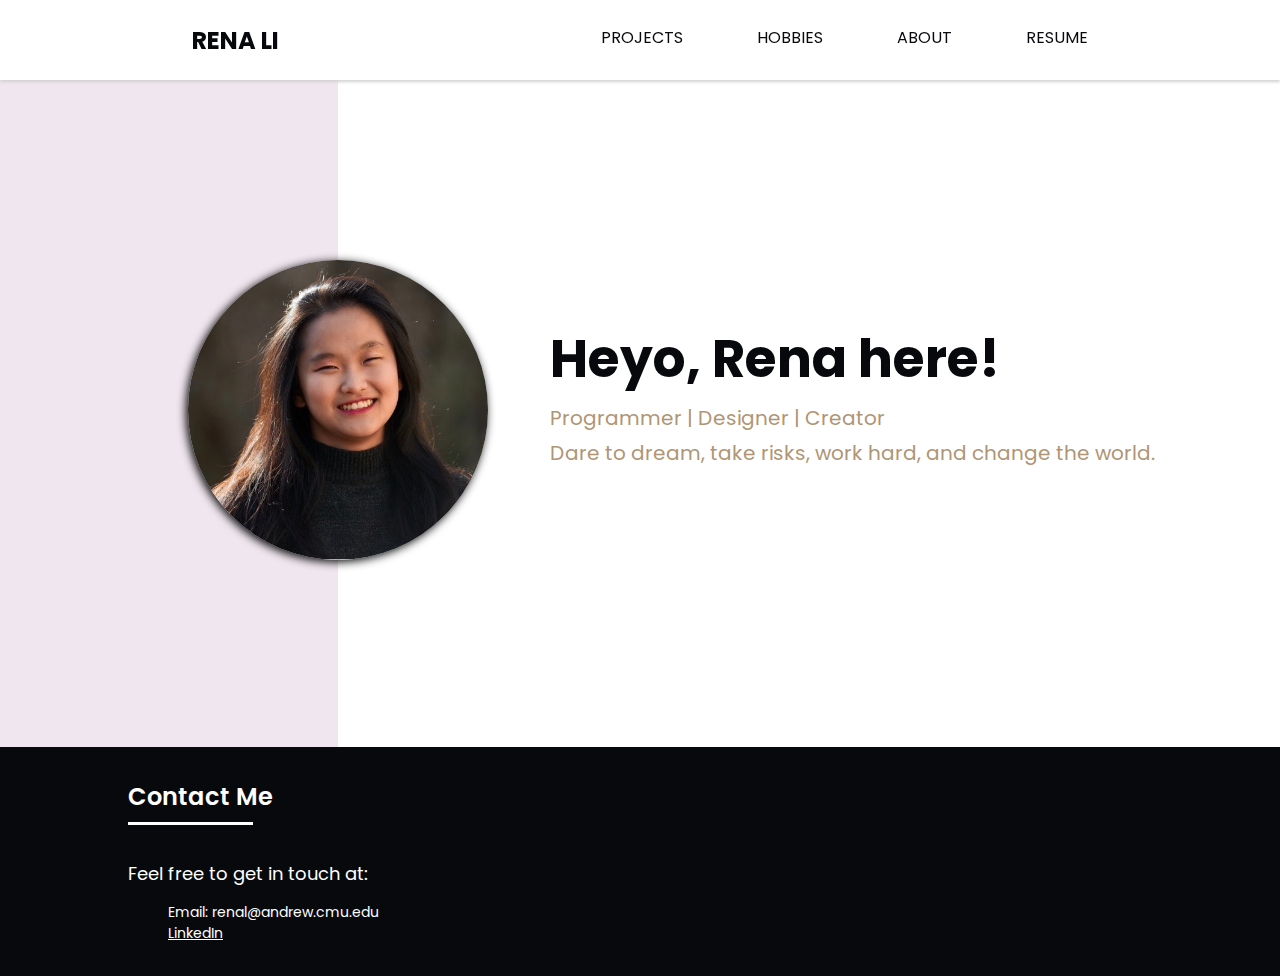
<file: index.html>
<!DOCTYPE html>
<html>
  <head>
    <title>Rena Li's Website</title>
    <link rel="stylesheet" href="css/all.css">
    <link rel="stylesheet" href="css/home.css">

    <link rel="preconnect" href="https://fonts.googleapis.com">
    <link rel="preconnect" href="https://fonts.gstatic.com" crossorigin>
    <link href="https://fonts.googleapis.com/css2?family=Poppins:wght@400;600;700&family=Roboto&display=swap" rel="stylesheet">

    <link rel="icon" type="image/svg" href="images/code-icon.svg">
  </head>

  <body>
    <!-- HEADER / NAV BAR -->
    <header>
      <div class="navbar">
        <a class="logo" href="index.html">Rena Li</a>
  
        <nav>
          <ul>
            <li><a href="html/projects.html">Projects</a></li>
            <li><a href="html/projects.html">Hobbies</a></li>
            <li><a href="html/about.html">About</a></li>
            <li><a href="files/resume.pdf">Resume</a></li>
          </ul>
        </nav>
      </div>
    </header>

    <!-- MAIN -->
    <main>
      <div class="main-container">
        <div class="color-block"></div>
        <div class="img-box">
          <img class="image" src="images/headshot.jpg">
        </div>
        <div class="content">
          <div>
            <p class="intro">Heyo, Rena here!</p>
            <p class="paragraph">Programmer | Designer | Creator</p>
            <p class="paragraph">Dare to dream, take risks, work hard, and change the world.</p>
            <p class="paragraph"></p>
          </div>
        </div>
      </div>
    </main>

    <!-- FOOTER -->
    <footer class="contact-footer">
      <div class="inner">
        <p class="contact-header">Contact Me</p>
        <hr>
        <p class="contact-blurb">Feel free to get in touch at:</p>
        <ul class="contacts">
          <li>Email: renal@andrew.cmu.edu</li>
          <li>
            <a class="link" href="https://www.linkedin.com/in/renali0622/">LinkedIn</a>
          </li>
        </ul>
      </div>
    </footer>
  </body>
</html>
</file>
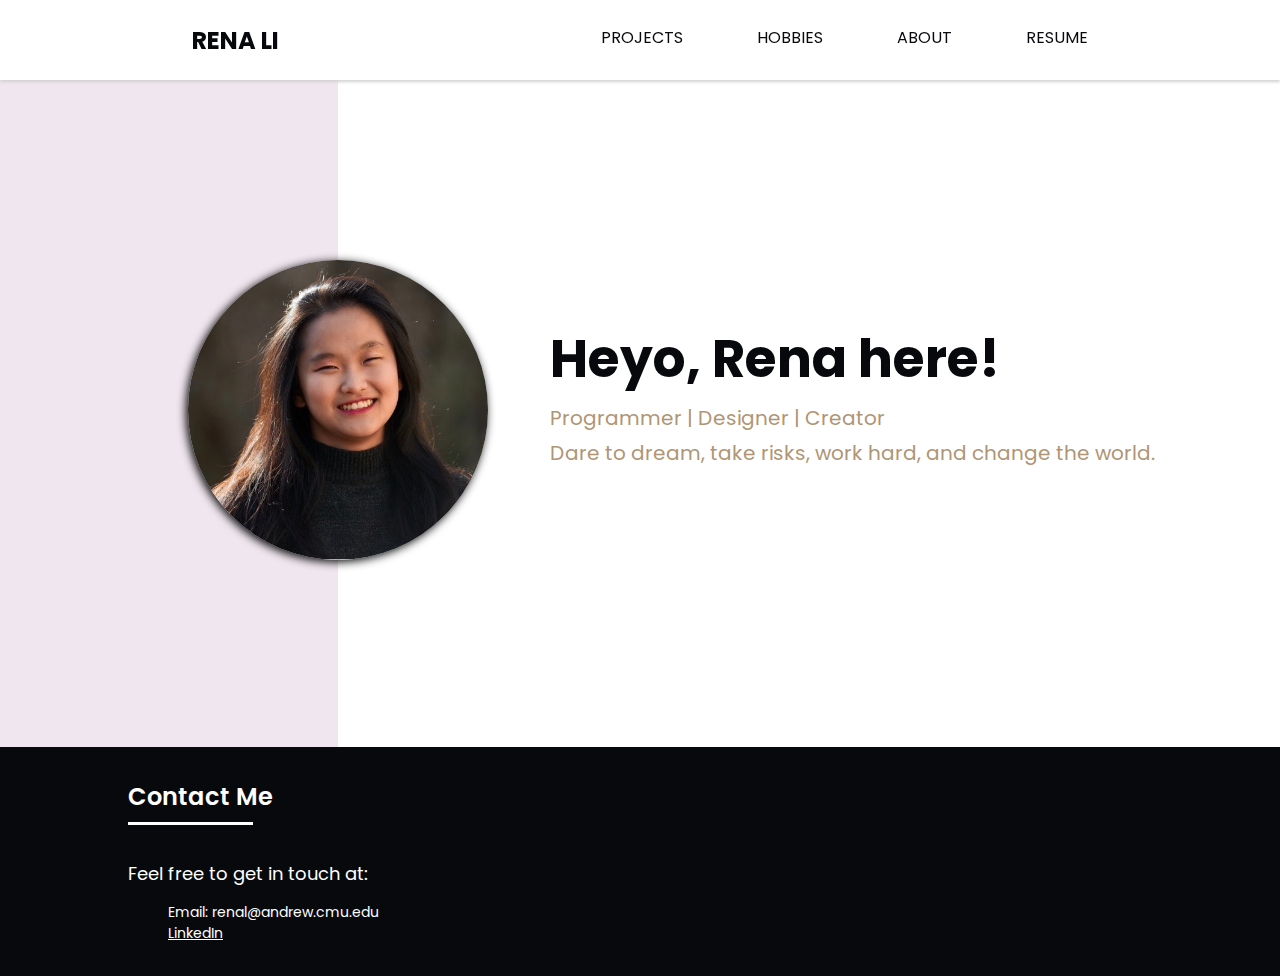
<file: home.html>
<!DOCTYPE html>
<html>
  <head>
    <title>Rena Li's Website</title>
    <link rel="stylesheet" href="css/all.css">
    <link rel="stylesheet" href="css/home.css">

    <link rel="preconnect" href="https://fonts.googleapis.com">
    <link rel="preconnect" href="https://fonts.gstatic.com" crossorigin>
    <link href="https://fonts.googleapis.com/css2?family=Poppins:wght@400;600;700&family=Roboto&display=swap" rel="stylesheet">
  </head>

  <body>
    <!-- HEADER / NAV BAR -->
    <header>
      <div class="navbar">
        <a class="logo" href="home.html">Rena Li</a>
  
        <nav>
          <ul>
            <li><a href="html/projects.html">Projects</a></li>
            <li><a href="html/projects.html">Hobbies</a></li>
            <li><a href="html/about.html">About</a></li>
            <li><a href="files/resume.pdf">Resume</a></li>
          </ul>
        </nav>
      </div>
    </header>

    <!-- MAIN -->
    <main>
      <div class="main-container">
        <div class="color-block"></div>
        <div class="img-box">
          <img class="image" src="images/headshot.jpg">
        </div>
        <div class="content">
          <div>
            <p class="intro">Heyo, Rena here!</p>
            <p class="paragraph">Programmer | Designer | Creator</p>
            <p class="paragraph">Dare to dream, take risks, work hard, and change the world.</p>
            <p class="paragraph"></p>
          </div>
        </div>
      </div>
    </main>

    <!-- FOOTER -->
    <footer class="contact-footer">
      <div class="inner">
        <p class="contact-header">Contact Me</p>
        <hr>
        <p class="contact-blurb">Feel free to get in touch at:</p>
        <ul class="contacts">
          <li>Email: renal@andrew.cmu.edu</li>
          <li>
            <a class="link" href="https://www.linkedin.com/in/renali0622/">LinkedIn</a>
          </li>
        </ul>
      </div>
    </footer>
  </body>
</html>
</file>
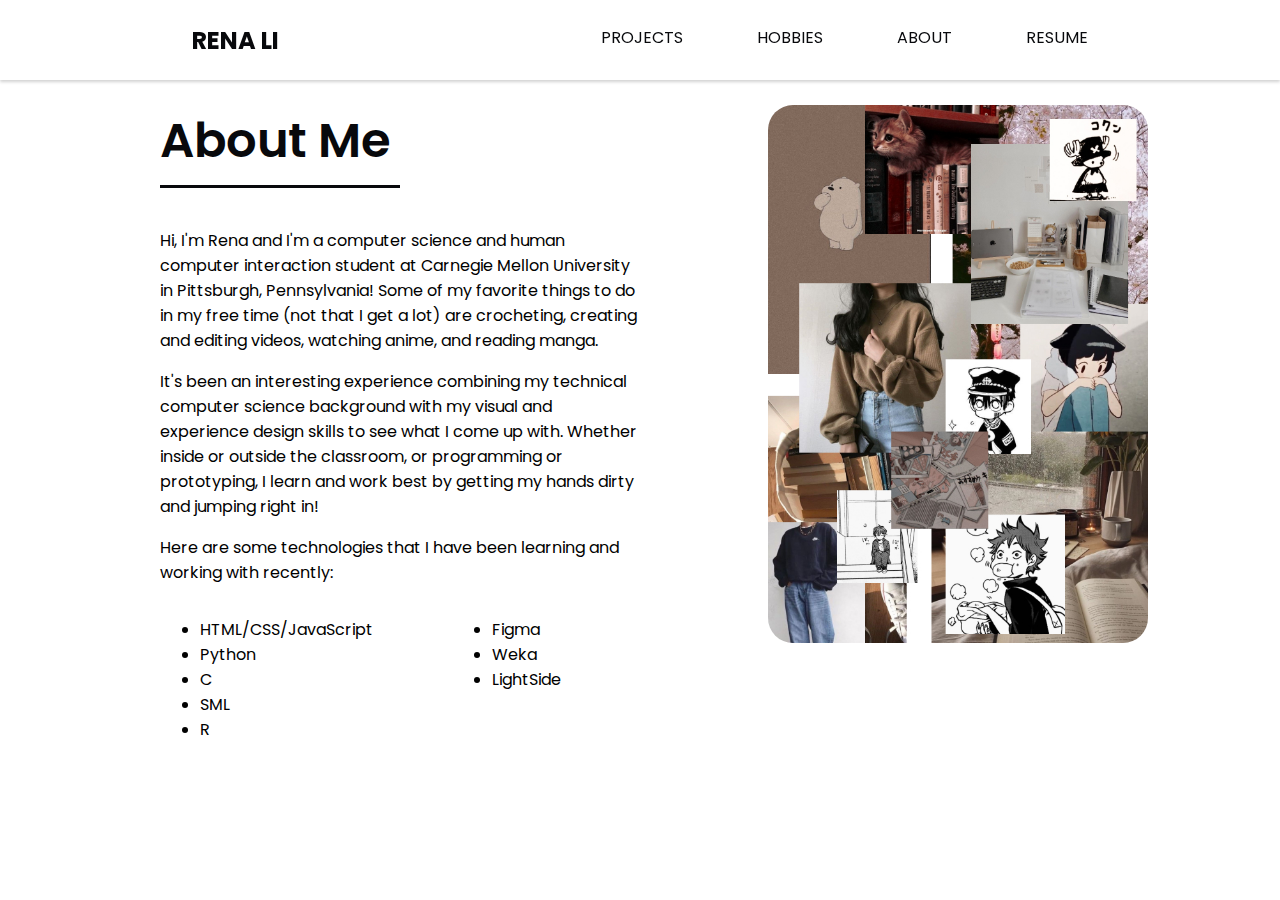
<file: html/about.html>
<!DOCTYPE html>
<html>
  <head>
    <title>About Me</title>
    <link rel="stylesheet" href="../css/all.css">
    <link rel="stylesheet" href="../css/about.css">

    <link rel="preconnect" href="https://fonts.googleapis.com">
    <link rel="preconnect" href="https://fonts.gstatic.com" crossorigin>
    <link href="https://fonts.googleapis.com/css2?family=Poppins:wght@400;600;700&family=Roboto&display=swap" rel="stylesheet">

    <link rel="icon" type="image/svg" href="../images/code-icon.svg">
  </head>

  <body>
    <!-- HEADER -->
    <header>
      <div class="navbar">
        <a class="logo" href="../index.html">Rena Li</a>
  
        <nav>
          <ul>
            <li><a href="projects.html">Projects</a></li>
            <li><a href="hobbies.html">Hobbies</a></li>
            <li><a href="about.html">About</a></li>
            <li><a href="../files/resume.pdf">Resume</a></li>
          </ul>
        </nav>
      </div>
    </header>

    <!-- MAIN -->
    <main>
      <div class="main-container">
        <div class="text">
          <p class="title">About Me</p>
          <hr>
          <p class="blurb">
            Hi, I'm Rena and I'm a computer science and human computer 
            interaction student at Carnegie Mellon University in Pittsburgh, 
            Pennsylvania! Some of my favorite things to do in my free time (not
            that I get a lot) are crocheting, creating and editing videos, 
            watching anime, and reading manga. 
          </p>
          <p class="blurb">
            It's been an interesting experience combining my technical computer
            science background with my visual and experience design skills to 
            see what I come up with. Whether inside or outside the classroom, 
            or programming or prototyping, I learn and work best by getting my 
            hands dirty and jumping right in! 
          </p>
          <p class="blurb">
            Here are some technologies that I have been learning and working
            with recently:
          </p>
          <div class="skill-list">
            <ul>
              <li>HTML/CSS/JavaScript</li>
              <li>Python</li>
              <li>C</li>
              <li>SML</li>
              <li>R</li>
            </ul>
            <ul>
              <li>Figma</li>
              <li>Weka</li>
              <li>LightSide</li>
            </ul>
          </div>
        </div>

        <div class="image-col">
          <div class="image">
            <img class="collage" src="../images/collage.jpg">
          </div>
        </div>
      </div>
    </main>
    
  </body>
</html>
</file>
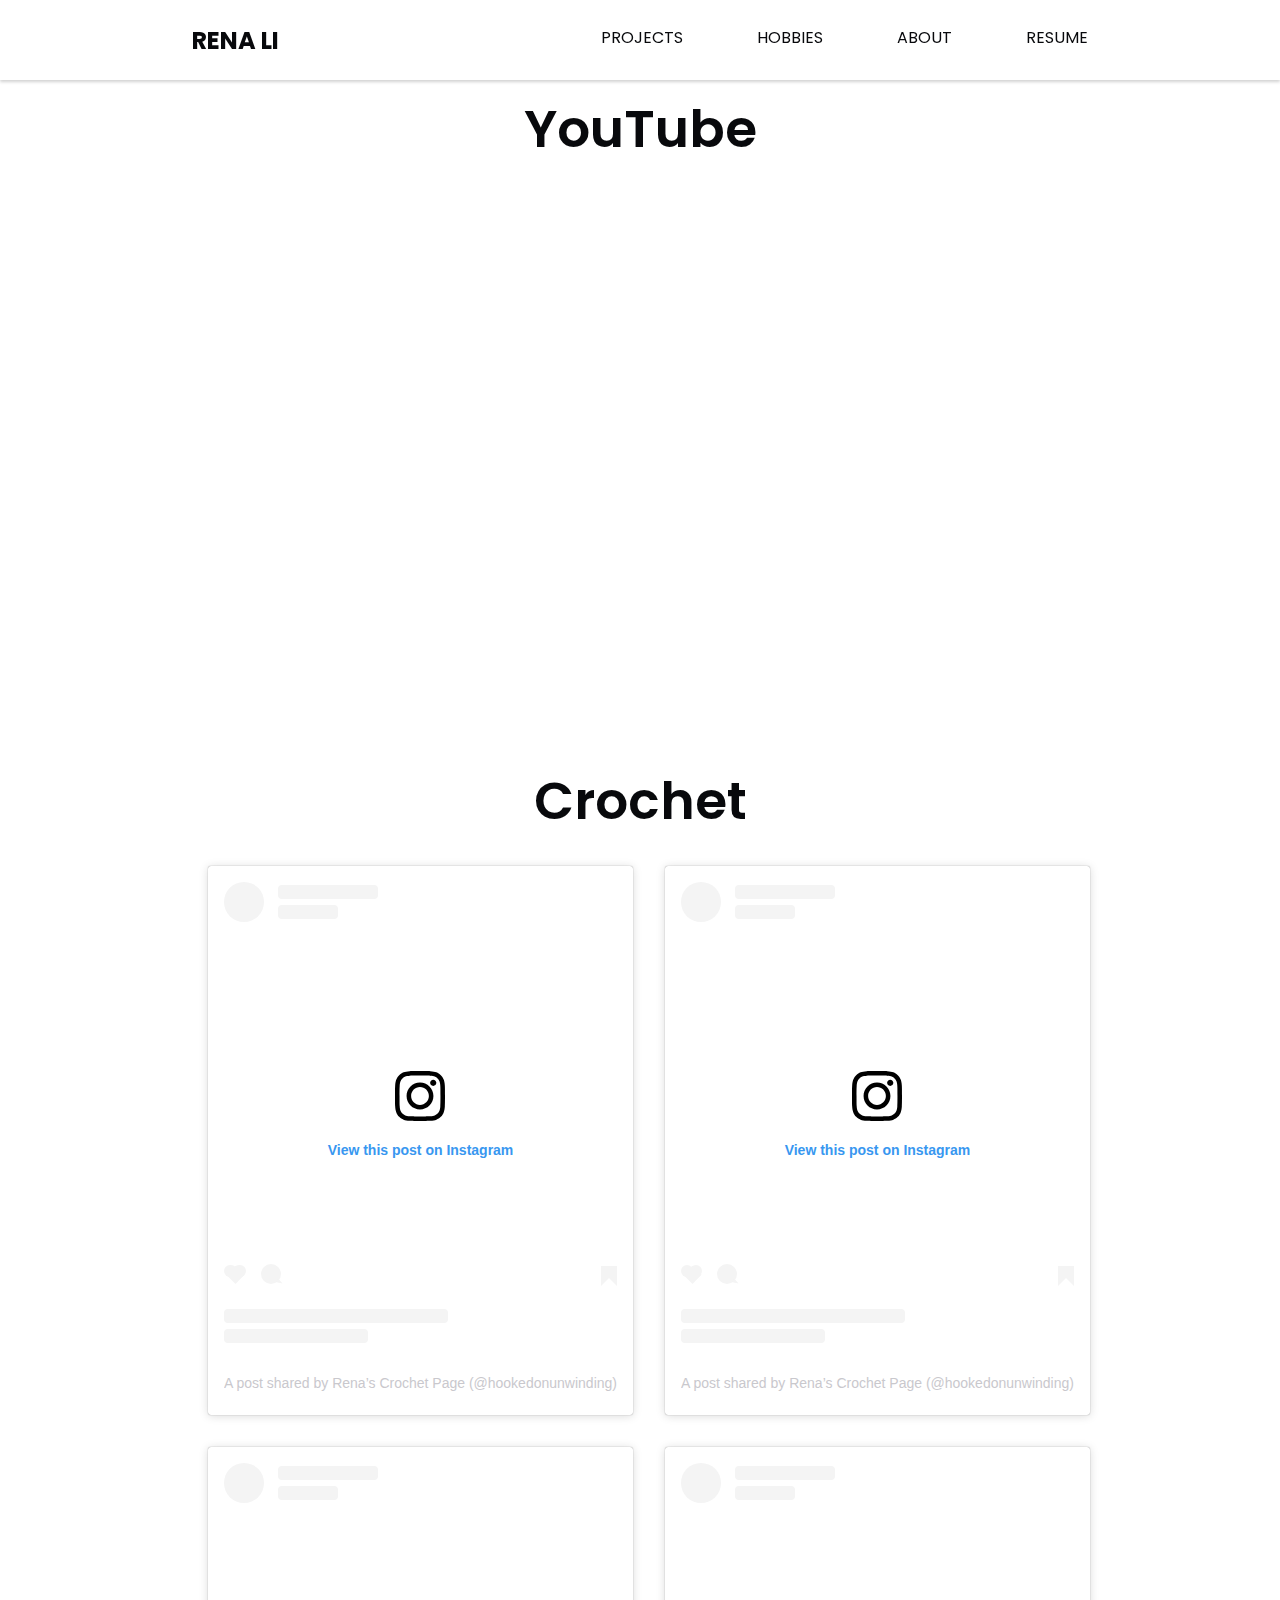
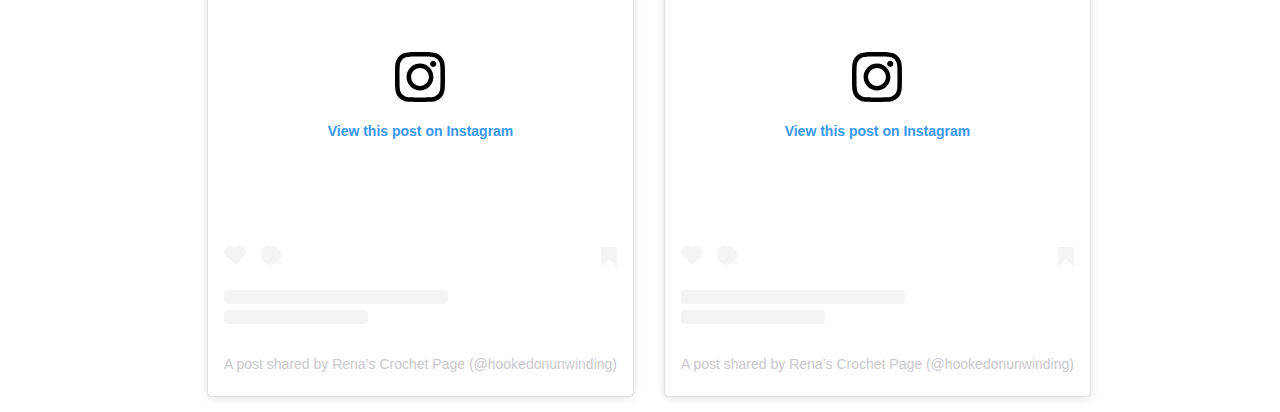
<file: html/hobbies.html>
<!DOCTYPE html>
<html>
  <head>
    <title>My Hobbies</title>
    <link rel="stylesheet" href="../css/all.css">
    <link rel="stylesheet" href="../css/hobbies.css">

    <link rel="preconnect" href="https://fonts.googleapis.com">
    <link rel="preconnect" href="https://fonts.gstatic.com" crossorigin>
    <link href="https://fonts.googleapis.com/css2?family=Poppins:wght@400;600;700&family=Roboto&display=swap" rel="stylesheet">

    <link rel="icon" type="image/svg" href="../images/code-icon.svg">
  </head>

  <body>
    <header>
      <div class="navbar">
        <a class="logo" href="../index.html">Rena Li</a>
  
        <nav>
          <ul>
            <li><a href="projects.html">Projects</a></li>
            <li><a href="hobbies.html">Hobbies</a></li>
            <li><a href="about.html">About</a></li>
            <li><a href="../files/resume.pdf">Resume</a></li>
          </ul>
        </nav>
      </div>
    </header>

    <main>
      <div class="main-container">
        <div>
          <p class="heading">YouTube</p>
        </div>
        <div class="video-container">
          <div class="video">
            <center>
              <iframe width="480" height="270" src="https://www.youtube.com/embed/kBHiLlO1SQQ" title="YouTube video player" frameborder="0" allow="accelerometer; autoplay; clipboard-write; encrypted-media; gyroscope; picture-in-picture" allowfullscreen></iframe>
            </center>
          </div>
          <div class="video">
            <center>
              <iframe width="480" height="270" src="https://www.youtube.com/embed/pmmx6kj_oMc" title="YouTube video player" frameborder="0" allow="accelerometer; autoplay; clipboard-write; encrypted-media; gyroscope; picture-in-picture" allowfullscreen></iframe>
            </center>
          </div>
          <div class="video">
            <center>
              <iframe width="480" height="270" src="https://www.youtube.com/embed/muV1jkxKW88" title="YouTube video player" frameborder="0" allow="accelerometer; autoplay; clipboard-write; encrypted-media; gyroscope; picture-in-picture" allowfullscreen></iframe>
            </center>
          </div>
          <div class="video">
            <center>
              <iframe width="480" height="270" src="https://www.youtube.com/embed/Dz8xxlDaM5c" title="YouTube video player" frameborder="0" allow="accelerometer; autoplay; clipboard-write; encrypted-media; gyroscope; picture-in-picture" allowfullscreen></iframe>
            </center>
          </div>  
        </div>
        
        <div>
          <p class="heading">Crochet</p>
        </div>
        <div class="post-container">
          <div class="post">
            <center>
              <blockquote class="instagram-media" data-instgrm-captioned data-instgrm-permalink="https://www.instagram.com/p/CL0T6KkJisf/?utm_source=ig_embed&amp;utm_campaign=loading" data-instgrm-version="14" style=" background:#FFF; border:0; border-radius:3px; box-shadow:0 0 1px 0 rgba(0,0,0,0.5),0 1px 10px 0 rgba(0,0,0,0.15); margin: 1px; max-width:540px; min-width:326px; padding:0; width:99.375%; width:-webkit-calc(100% - 2px); width:calc(100% - 2px);"><div style="padding:16px;"> <a href="https://www.instagram.com/p/CL0T6KkJisf/?utm_source=ig_embed&amp;utm_campaign=loading" style=" background:#FFFFFF; line-height:0; padding:0 0; text-align:center; text-decoration:none; width:100%;" target="_blank"> <div style=" display: flex; flex-direction: row; align-items: center;"> <div style="background-color: #F4F4F4; border-radius: 50%; flex-grow: 0; height: 40px; margin-right: 14px; width: 40px;"></div> <div style="display: flex; flex-direction: column; flex-grow: 1; justify-content: center;"> <div style=" background-color: #F4F4F4; border-radius: 4px; flex-grow: 0; height: 14px; margin-bottom: 6px; width: 100px;"></div> <div style=" background-color: #F4F4F4; border-radius: 4px; flex-grow: 0; height: 14px; width: 60px;"></div></div></div><div style="padding: 19% 0;"></div> <div style="display:block; height:50px; margin:0 auto 12px; width:50px;"><svg width="50px" height="50px" viewBox="0 0 60 60" version="1.1" xmlns="https://www.w3.org/2000/svg" xmlns:xlink="https://www.w3.org/1999/xlink"><g stroke="none" stroke-width="1" fill="none" fill-rule="evenodd"><g transform="translate(-511.000000, -20.000000)" fill="#000000"><g><path d="M556.869,30.41 C554.814,30.41 553.148,32.076 553.148,34.131 C553.148,36.186 554.814,37.852 556.869,37.852 C558.924,37.852 560.59,36.186 560.59,34.131 C560.59,32.076 558.924,30.41 556.869,30.41 M541,60.657 C535.114,60.657 530.342,55.887 530.342,50 C530.342,44.114 535.114,39.342 541,39.342 C546.887,39.342 551.658,44.114 551.658,50 C551.658,55.887 546.887,60.657 541,60.657 M541,33.886 C532.1,33.886 524.886,41.1 524.886,50 C524.886,58.899 532.1,66.113 541,66.113 C549.9,66.113 557.115,58.899 557.115,50 C557.115,41.1 549.9,33.886 541,33.886 M565.378,62.101 C565.244,65.022 564.756,66.606 564.346,67.663 C563.803,69.06 563.154,70.057 562.106,71.106 C561.058,72.155 560.06,72.803 558.662,73.347 C557.607,73.757 556.021,74.244 553.102,74.378 C549.944,74.521 548.997,74.552 541,74.552 C533.003,74.552 532.056,74.521 528.898,74.378 C525.979,74.244 524.393,73.757 523.338,73.347 C521.94,72.803 520.942,72.155 519.894,71.106 C518.846,70.057 518.197,69.06 517.654,67.663 C517.244,66.606 516.755,65.022 516.623,62.101 C516.479,58.943 516.448,57.996 516.448,50 C516.448,42.003 516.479,41.056 516.623,37.899 C516.755,34.978 517.244,33.391 517.654,32.338 C518.197,30.938 518.846,29.942 519.894,28.894 C520.942,27.846 521.94,27.196 523.338,26.654 C524.393,26.244 525.979,25.756 528.898,25.623 C532.057,25.479 533.004,25.448 541,25.448 C548.997,25.448 549.943,25.479 553.102,25.623 C556.021,25.756 557.607,26.244 558.662,26.654 C560.06,27.196 561.058,27.846 562.106,28.894 C563.154,29.942 563.803,30.938 564.346,32.338 C564.756,33.391 565.244,34.978 565.378,37.899 C565.522,41.056 565.552,42.003 565.552,50 C565.552,57.996 565.522,58.943 565.378,62.101 M570.82,37.631 C570.674,34.438 570.167,32.258 569.425,30.349 C568.659,28.377 567.633,26.702 565.965,25.035 C564.297,23.368 562.623,22.342 560.652,21.575 C558.743,20.834 556.562,20.326 553.369,20.18 C550.169,20.033 549.148,20 541,20 C532.853,20 531.831,20.033 528.631,20.18 C525.438,20.326 523.257,20.834 521.349,21.575 C519.376,22.342 517.703,23.368 516.035,25.035 C514.368,26.702 513.342,28.377 512.574,30.349 C511.834,32.258 511.326,34.438 511.181,37.631 C511.035,40.831 511,41.851 511,50 C511,58.147 511.035,59.17 511.181,62.369 C511.326,65.562 511.834,67.743 512.574,69.651 C513.342,71.625 514.368,73.296 516.035,74.965 C517.703,76.634 519.376,77.658 521.349,78.425 C523.257,79.167 525.438,79.673 528.631,79.82 C531.831,79.965 532.853,80.001 541,80.001 C549.148,80.001 550.169,79.965 553.369,79.82 C556.562,79.673 558.743,79.167 560.652,78.425 C562.623,77.658 564.297,76.634 565.965,74.965 C567.633,73.296 568.659,71.625 569.425,69.651 C570.167,67.743 570.674,65.562 570.82,62.369 C570.966,59.17 571,58.147 571,50 C571,41.851 570.966,40.831 570.82,37.631"></path></g></g></g></svg></div><div style="padding-top: 8px;"> <div style=" color:#3897f0; font-family:Arial,sans-serif; font-size:14px; font-style:normal; font-weight:550; line-height:18px;">View this post on Instagram</div></div><div style="padding: 12.5% 0;"></div> <div style="display: flex; flex-direction: row; margin-bottom: 14px; align-items: center;"><div> <div style="background-color: #F4F4F4; border-radius: 50%; height: 12.5px; width: 12.5px; transform: translateX(0px) translateY(7px);"></div> <div style="background-color: #F4F4F4; height: 12.5px; transform: rotate(-45deg) translateX(3px) translateY(1px); width: 12.5px; flex-grow: 0; margin-right: 14px; margin-left: 2px;"></div> <div style="background-color: #F4F4F4; border-radius: 50%; height: 12.5px; width: 12.5px; transform: translateX(9px) translateY(-18px);"></div></div><div style="margin-left: 8px;"> <div style=" background-color: #F4F4F4; border-radius: 50%; flex-grow: 0; height: 20px; width: 20px;"></div> <div style=" width: 0; height: 0; border-top: 2px solid transparent; border-left: 6px solid #f4f4f4; border-bottom: 2px solid transparent; transform: translateX(16px) translateY(-4px) rotate(30deg)"></div></div><div style="margin-left: auto;"> <div style=" width: 0px; border-top: 8px solid #F4F4F4; border-right: 8px solid transparent; transform: translateY(16px);"></div> <div style=" background-color: #F4F4F4; flex-grow: 0; height: 12px; width: 16px; transform: translateY(-4px);"></div> <div style=" width: 0; height: 0; border-top: 8px solid #F4F4F4; border-left: 8px solid transparent; transform: translateY(-4px) translateX(8px);"></div></div></div> <div style="display: flex; flex-direction: column; flex-grow: 1; justify-content: center; margin-bottom: 24px;"> <div style=" background-color: #F4F4F4; border-radius: 4px; flex-grow: 0; height: 14px; margin-bottom: 6px; width: 224px;"></div> <div style=" background-color: #F4F4F4; border-radius: 4px; flex-grow: 0; height: 14px; width: 144px;"></div></div></a><p style=" color:#c9c8cd; font-family:Arial,sans-serif; font-size:14px; line-height:17px; margin-bottom:0; margin-top:8px; overflow:hidden; padding:8px 0 7px; text-align:center; text-overflow:ellipsis; white-space:nowrap;"><a href="https://www.instagram.com/p/CL0T6KkJisf/?utm_source=ig_embed&amp;utm_campaign=loading" style=" color:#c9c8cd; font-family:Arial,sans-serif; font-size:14px; font-style:normal; font-weight:normal; line-height:17px; text-decoration:none;" target="_blank">A post shared by Rena’s Crochet Page (@hookedonunwinding)</a></p></div></blockquote> <script async src="//www.instagram.com/embed.js"></script>
            </center>
          </div>
          <div class="post">
            <center>
              <blockquote class="instagram-media" data-instgrm-captioned data-instgrm-permalink="https://www.instagram.com/p/CK2oS1RAs2f/?utm_source=ig_embed&amp;utm_campaign=loading" data-instgrm-version="14" style=" background:#FFF; border:0; border-radius:3px; box-shadow:0 0 1px 0 rgba(0,0,0,0.5),0 1px 10px 0 rgba(0,0,0,0.15); margin: 1px; max-width:540px; min-width:326px; padding:0; width:99.375%; width:-webkit-calc(100% - 2px); width:calc(100% - 2px);"><div style="padding:16px;"> <a href="https://www.instagram.com/p/CK2oS1RAs2f/?utm_source=ig_embed&amp;utm_campaign=loading" style=" background:#FFFFFF; line-height:0; padding:0 0; text-align:center; text-decoration:none; width:100%;" target="_blank"> <div style=" display: flex; flex-direction: row; align-items: center;"> <div style="background-color: #F4F4F4; border-radius: 50%; flex-grow: 0; height: 40px; margin-right: 14px; width: 40px;"></div> <div style="display: flex; flex-direction: column; flex-grow: 1; justify-content: center;"> <div style=" background-color: #F4F4F4; border-radius: 4px; flex-grow: 0; height: 14px; margin-bottom: 6px; width: 100px;"></div> <div style=" background-color: #F4F4F4; border-radius: 4px; flex-grow: 0; height: 14px; width: 60px;"></div></div></div><div style="padding: 19% 0;"></div> <div style="display:block; height:50px; margin:0 auto 12px; width:50px;"><svg width="50px" height="50px" viewBox="0 0 60 60" version="1.1" xmlns="https://www.w3.org/2000/svg" xmlns:xlink="https://www.w3.org/1999/xlink"><g stroke="none" stroke-width="1" fill="none" fill-rule="evenodd"><g transform="translate(-511.000000, -20.000000)" fill="#000000"><g><path d="M556.869,30.41 C554.814,30.41 553.148,32.076 553.148,34.131 C553.148,36.186 554.814,37.852 556.869,37.852 C558.924,37.852 560.59,36.186 560.59,34.131 C560.59,32.076 558.924,30.41 556.869,30.41 M541,60.657 C535.114,60.657 530.342,55.887 530.342,50 C530.342,44.114 535.114,39.342 541,39.342 C546.887,39.342 551.658,44.114 551.658,50 C551.658,55.887 546.887,60.657 541,60.657 M541,33.886 C532.1,33.886 524.886,41.1 524.886,50 C524.886,58.899 532.1,66.113 541,66.113 C549.9,66.113 557.115,58.899 557.115,50 C557.115,41.1 549.9,33.886 541,33.886 M565.378,62.101 C565.244,65.022 564.756,66.606 564.346,67.663 C563.803,69.06 563.154,70.057 562.106,71.106 C561.058,72.155 560.06,72.803 558.662,73.347 C557.607,73.757 556.021,74.244 553.102,74.378 C549.944,74.521 548.997,74.552 541,74.552 C533.003,74.552 532.056,74.521 528.898,74.378 C525.979,74.244 524.393,73.757 523.338,73.347 C521.94,72.803 520.942,72.155 519.894,71.106 C518.846,70.057 518.197,69.06 517.654,67.663 C517.244,66.606 516.755,65.022 516.623,62.101 C516.479,58.943 516.448,57.996 516.448,50 C516.448,42.003 516.479,41.056 516.623,37.899 C516.755,34.978 517.244,33.391 517.654,32.338 C518.197,30.938 518.846,29.942 519.894,28.894 C520.942,27.846 521.94,27.196 523.338,26.654 C524.393,26.244 525.979,25.756 528.898,25.623 C532.057,25.479 533.004,25.448 541,25.448 C548.997,25.448 549.943,25.479 553.102,25.623 C556.021,25.756 557.607,26.244 558.662,26.654 C560.06,27.196 561.058,27.846 562.106,28.894 C563.154,29.942 563.803,30.938 564.346,32.338 C564.756,33.391 565.244,34.978 565.378,37.899 C565.522,41.056 565.552,42.003 565.552,50 C565.552,57.996 565.522,58.943 565.378,62.101 M570.82,37.631 C570.674,34.438 570.167,32.258 569.425,30.349 C568.659,28.377 567.633,26.702 565.965,25.035 C564.297,23.368 562.623,22.342 560.652,21.575 C558.743,20.834 556.562,20.326 553.369,20.18 C550.169,20.033 549.148,20 541,20 C532.853,20 531.831,20.033 528.631,20.18 C525.438,20.326 523.257,20.834 521.349,21.575 C519.376,22.342 517.703,23.368 516.035,25.035 C514.368,26.702 513.342,28.377 512.574,30.349 C511.834,32.258 511.326,34.438 511.181,37.631 C511.035,40.831 511,41.851 511,50 C511,58.147 511.035,59.17 511.181,62.369 C511.326,65.562 511.834,67.743 512.574,69.651 C513.342,71.625 514.368,73.296 516.035,74.965 C517.703,76.634 519.376,77.658 521.349,78.425 C523.257,79.167 525.438,79.673 528.631,79.82 C531.831,79.965 532.853,80.001 541,80.001 C549.148,80.001 550.169,79.965 553.369,79.82 C556.562,79.673 558.743,79.167 560.652,78.425 C562.623,77.658 564.297,76.634 565.965,74.965 C567.633,73.296 568.659,71.625 569.425,69.651 C570.167,67.743 570.674,65.562 570.82,62.369 C570.966,59.17 571,58.147 571,50 C571,41.851 570.966,40.831 570.82,37.631"></path></g></g></g></svg></div><div style="padding-top: 8px;"> <div style=" color:#3897f0; font-family:Arial,sans-serif; font-size:14px; font-style:normal; font-weight:550; line-height:18px;">View this post on Instagram</div></div><div style="padding: 12.5% 0;"></div> <div style="display: flex; flex-direction: row; margin-bottom: 14px; align-items: center;"><div> <div style="background-color: #F4F4F4; border-radius: 50%; height: 12.5px; width: 12.5px; transform: translateX(0px) translateY(7px);"></div> <div style="background-color: #F4F4F4; height: 12.5px; transform: rotate(-45deg) translateX(3px) translateY(1px); width: 12.5px; flex-grow: 0; margin-right: 14px; margin-left: 2px;"></div> <div style="background-color: #F4F4F4; border-radius: 50%; height: 12.5px; width: 12.5px; transform: translateX(9px) translateY(-18px);"></div></div><div style="margin-left: 8px;"> <div style=" background-color: #F4F4F4; border-radius: 50%; flex-grow: 0; height: 20px; width: 20px;"></div> <div style=" width: 0; height: 0; border-top: 2px solid transparent; border-left: 6px solid #f4f4f4; border-bottom: 2px solid transparent; transform: translateX(16px) translateY(-4px) rotate(30deg)"></div></div><div style="margin-left: auto;"> <div style=" width: 0px; border-top: 8px solid #F4F4F4; border-right: 8px solid transparent; transform: translateY(16px);"></div> <div style=" background-color: #F4F4F4; flex-grow: 0; height: 12px; width: 16px; transform: translateY(-4px);"></div> <div style=" width: 0; height: 0; border-top: 8px solid #F4F4F4; border-left: 8px solid transparent; transform: translateY(-4px) translateX(8px);"></div></div></div> <div style="display: flex; flex-direction: column; flex-grow: 1; justify-content: center; margin-bottom: 24px;"> <div style=" background-color: #F4F4F4; border-radius: 4px; flex-grow: 0; height: 14px; margin-bottom: 6px; width: 224px;"></div> <div style=" background-color: #F4F4F4; border-radius: 4px; flex-grow: 0; height: 14px; width: 144px;"></div></div></a><p style=" color:#c9c8cd; font-family:Arial,sans-serif; font-size:14px; line-height:17px; margin-bottom:0; margin-top:8px; overflow:hidden; padding:8px 0 7px; text-align:center; text-overflow:ellipsis; white-space:nowrap;"><a href="https://www.instagram.com/p/CK2oS1RAs2f/?utm_source=ig_embed&amp;utm_campaign=loading" style=" color:#c9c8cd; font-family:Arial,sans-serif; font-size:14px; font-style:normal; font-weight:normal; line-height:17px; text-decoration:none;" target="_blank">A post shared by Rena’s Crochet Page (@hookedonunwinding)</a></p></div></blockquote> <script async src="//www.instagram.com/embed.js"></script>
            </center>
          </div>
          <div class="post">
            <center>
              <blockquote class="instagram-media" data-instgrm-captioned data-instgrm-permalink="https://www.instagram.com/p/CNODXExJA4w/?utm_source=ig_embed&amp;utm_campaign=loading" data-instgrm-version="14" style=" background:#FFF; border:0; border-radius:3px; box-shadow:0 0 1px 0 rgba(0,0,0,0.5),0 1px 10px 0 rgba(0,0,0,0.15); margin: 1px; max-width:540px; min-width:326px; padding:0; width:99.375%; width:-webkit-calc(100% - 2px); width:calc(100% - 2px);"><div style="padding:16px;"> <a href="https://www.instagram.com/p/CNODXExJA4w/?utm_source=ig_embed&amp;utm_campaign=loading" style=" background:#FFFFFF; line-height:0; padding:0 0; text-align:center; text-decoration:none; width:100%;" target="_blank"> <div style=" display: flex; flex-direction: row; align-items: center;"> <div style="background-color: #F4F4F4; border-radius: 50%; flex-grow: 0; height: 40px; margin-right: 14px; width: 40px;"></div> <div style="display: flex; flex-direction: column; flex-grow: 1; justify-content: center;"> <div style=" background-color: #F4F4F4; border-radius: 4px; flex-grow: 0; height: 14px; margin-bottom: 6px; width: 100px;"></div> <div style=" background-color: #F4F4F4; border-radius: 4px; flex-grow: 0; height: 14px; width: 60px;"></div></div></div><div style="padding: 19% 0;"></div> <div style="display:block; height:50px; margin:0 auto 12px; width:50px;"><svg width="50px" height="50px" viewBox="0 0 60 60" version="1.1" xmlns="https://www.w3.org/2000/svg" xmlns:xlink="https://www.w3.org/1999/xlink"><g stroke="none" stroke-width="1" fill="none" fill-rule="evenodd"><g transform="translate(-511.000000, -20.000000)" fill="#000000"><g><path d="M556.869,30.41 C554.814,30.41 553.148,32.076 553.148,34.131 C553.148,36.186 554.814,37.852 556.869,37.852 C558.924,37.852 560.59,36.186 560.59,34.131 C560.59,32.076 558.924,30.41 556.869,30.41 M541,60.657 C535.114,60.657 530.342,55.887 530.342,50 C530.342,44.114 535.114,39.342 541,39.342 C546.887,39.342 551.658,44.114 551.658,50 C551.658,55.887 546.887,60.657 541,60.657 M541,33.886 C532.1,33.886 524.886,41.1 524.886,50 C524.886,58.899 532.1,66.113 541,66.113 C549.9,66.113 557.115,58.899 557.115,50 C557.115,41.1 549.9,33.886 541,33.886 M565.378,62.101 C565.244,65.022 564.756,66.606 564.346,67.663 C563.803,69.06 563.154,70.057 562.106,71.106 C561.058,72.155 560.06,72.803 558.662,73.347 C557.607,73.757 556.021,74.244 553.102,74.378 C549.944,74.521 548.997,74.552 541,74.552 C533.003,74.552 532.056,74.521 528.898,74.378 C525.979,74.244 524.393,73.757 523.338,73.347 C521.94,72.803 520.942,72.155 519.894,71.106 C518.846,70.057 518.197,69.06 517.654,67.663 C517.244,66.606 516.755,65.022 516.623,62.101 C516.479,58.943 516.448,57.996 516.448,50 C516.448,42.003 516.479,41.056 516.623,37.899 C516.755,34.978 517.244,33.391 517.654,32.338 C518.197,30.938 518.846,29.942 519.894,28.894 C520.942,27.846 521.94,27.196 523.338,26.654 C524.393,26.244 525.979,25.756 528.898,25.623 C532.057,25.479 533.004,25.448 541,25.448 C548.997,25.448 549.943,25.479 553.102,25.623 C556.021,25.756 557.607,26.244 558.662,26.654 C560.06,27.196 561.058,27.846 562.106,28.894 C563.154,29.942 563.803,30.938 564.346,32.338 C564.756,33.391 565.244,34.978 565.378,37.899 C565.522,41.056 565.552,42.003 565.552,50 C565.552,57.996 565.522,58.943 565.378,62.101 M570.82,37.631 C570.674,34.438 570.167,32.258 569.425,30.349 C568.659,28.377 567.633,26.702 565.965,25.035 C564.297,23.368 562.623,22.342 560.652,21.575 C558.743,20.834 556.562,20.326 553.369,20.18 C550.169,20.033 549.148,20 541,20 C532.853,20 531.831,20.033 528.631,20.18 C525.438,20.326 523.257,20.834 521.349,21.575 C519.376,22.342 517.703,23.368 516.035,25.035 C514.368,26.702 513.342,28.377 512.574,30.349 C511.834,32.258 511.326,34.438 511.181,37.631 C511.035,40.831 511,41.851 511,50 C511,58.147 511.035,59.17 511.181,62.369 C511.326,65.562 511.834,67.743 512.574,69.651 C513.342,71.625 514.368,73.296 516.035,74.965 C517.703,76.634 519.376,77.658 521.349,78.425 C523.257,79.167 525.438,79.673 528.631,79.82 C531.831,79.965 532.853,80.001 541,80.001 C549.148,80.001 550.169,79.965 553.369,79.82 C556.562,79.673 558.743,79.167 560.652,78.425 C562.623,77.658 564.297,76.634 565.965,74.965 C567.633,73.296 568.659,71.625 569.425,69.651 C570.167,67.743 570.674,65.562 570.82,62.369 C570.966,59.17 571,58.147 571,50 C571,41.851 570.966,40.831 570.82,37.631"></path></g></g></g></svg></div><div style="padding-top: 8px;"> <div style=" color:#3897f0; font-family:Arial,sans-serif; font-size:14px; font-style:normal; font-weight:550; line-height:18px;">View this post on Instagram</div></div><div style="padding: 12.5% 0;"></div> <div style="display: flex; flex-direction: row; margin-bottom: 14px; align-items: center;"><div> <div style="background-color: #F4F4F4; border-radius: 50%; height: 12.5px; width: 12.5px; transform: translateX(0px) translateY(7px);"></div> <div style="background-color: #F4F4F4; height: 12.5px; transform: rotate(-45deg) translateX(3px) translateY(1px); width: 12.5px; flex-grow: 0; margin-right: 14px; margin-left: 2px;"></div> <div style="background-color: #F4F4F4; border-radius: 50%; height: 12.5px; width: 12.5px; transform: translateX(9px) translateY(-18px);"></div></div><div style="margin-left: 8px;"> <div style=" background-color: #F4F4F4; border-radius: 50%; flex-grow: 0; height: 20px; width: 20px;"></div> <div style=" width: 0; height: 0; border-top: 2px solid transparent; border-left: 6px solid #f4f4f4; border-bottom: 2px solid transparent; transform: translateX(16px) translateY(-4px) rotate(30deg)"></div></div><div style="margin-left: auto;"> <div style=" width: 0px; border-top: 8px solid #F4F4F4; border-right: 8px solid transparent; transform: translateY(16px);"></div> <div style=" background-color: #F4F4F4; flex-grow: 0; height: 12px; width: 16px; transform: translateY(-4px);"></div> <div style=" width: 0; height: 0; border-top: 8px solid #F4F4F4; border-left: 8px solid transparent; transform: translateY(-4px) translateX(8px);"></div></div></div> <div style="display: flex; flex-direction: column; flex-grow: 1; justify-content: center; margin-bottom: 24px;"> <div style=" background-color: #F4F4F4; border-radius: 4px; flex-grow: 0; height: 14px; margin-bottom: 6px; width: 224px;"></div> <div style=" background-color: #F4F4F4; border-radius: 4px; flex-grow: 0; height: 14px; width: 144px;"></div></div></a><p style=" color:#c9c8cd; font-family:Arial,sans-serif; font-size:14px; line-height:17px; margin-bottom:0; margin-top:8px; overflow:hidden; padding:8px 0 7px; text-align:center; text-overflow:ellipsis; white-space:nowrap;"><a href="https://www.instagram.com/p/CNODXExJA4w/?utm_source=ig_embed&amp;utm_campaign=loading" style=" color:#c9c8cd; font-family:Arial,sans-serif; font-size:14px; font-style:normal; font-weight:normal; line-height:17px; text-decoration:none;" target="_blank">A post shared by Rena’s Crochet Page (@hookedonunwinding)</a></p></div></blockquote> <script async src="//www.instagram.com/embed.js"></script>
            </center>
          </div>
          <div class="post">
            <center>
              <blockquote class="instagram-media" data-instgrm-captioned data-instgrm-permalink="https://www.instagram.com/p/CK7x5qkAI4p/?utm_source=ig_embed&amp;utm_campaign=loading" data-instgrm-version="14" style=" background:#FFF; border:0; border-radius:3px; box-shadow:0 0 1px 0 rgba(0,0,0,0.5),0 1px 10px 0 rgba(0,0,0,0.15); margin: 1px; max-width:540px; min-width:326px; padding:0; width:99.375%; width:-webkit-calc(100% - 2px); width:calc(100% - 2px);"><div style="padding:16px;"> <a href="https://www.instagram.com/p/CK7x5qkAI4p/?utm_source=ig_embed&amp;utm_campaign=loading" style=" background:#FFFFFF; line-height:0; padding:0 0; text-align:center; text-decoration:none; width:100%;" target="_blank"> <div style=" display: flex; flex-direction: row; align-items: center;"> <div style="background-color: #F4F4F4; border-radius: 50%; flex-grow: 0; height: 40px; margin-right: 14px; width: 40px;"></div> <div style="display: flex; flex-direction: column; flex-grow: 1; justify-content: center;"> <div style=" background-color: #F4F4F4; border-radius: 4px; flex-grow: 0; height: 14px; margin-bottom: 6px; width: 100px;"></div> <div style=" background-color: #F4F4F4; border-radius: 4px; flex-grow: 0; height: 14px; width: 60px;"></div></div></div><div style="padding: 19% 0;"></div> <div style="display:block; height:50px; margin:0 auto 12px; width:50px;"><svg width="50px" height="50px" viewBox="0 0 60 60" version="1.1" xmlns="https://www.w3.org/2000/svg" xmlns:xlink="https://www.w3.org/1999/xlink"><g stroke="none" stroke-width="1" fill="none" fill-rule="evenodd"><g transform="translate(-511.000000, -20.000000)" fill="#000000"><g><path d="M556.869,30.41 C554.814,30.41 553.148,32.076 553.148,34.131 C553.148,36.186 554.814,37.852 556.869,37.852 C558.924,37.852 560.59,36.186 560.59,34.131 C560.59,32.076 558.924,30.41 556.869,30.41 M541,60.657 C535.114,60.657 530.342,55.887 530.342,50 C530.342,44.114 535.114,39.342 541,39.342 C546.887,39.342 551.658,44.114 551.658,50 C551.658,55.887 546.887,60.657 541,60.657 M541,33.886 C532.1,33.886 524.886,41.1 524.886,50 C524.886,58.899 532.1,66.113 541,66.113 C549.9,66.113 557.115,58.899 557.115,50 C557.115,41.1 549.9,33.886 541,33.886 M565.378,62.101 C565.244,65.022 564.756,66.606 564.346,67.663 C563.803,69.06 563.154,70.057 562.106,71.106 C561.058,72.155 560.06,72.803 558.662,73.347 C557.607,73.757 556.021,74.244 553.102,74.378 C549.944,74.521 548.997,74.552 541,74.552 C533.003,74.552 532.056,74.521 528.898,74.378 C525.979,74.244 524.393,73.757 523.338,73.347 C521.94,72.803 520.942,72.155 519.894,71.106 C518.846,70.057 518.197,69.06 517.654,67.663 C517.244,66.606 516.755,65.022 516.623,62.101 C516.479,58.943 516.448,57.996 516.448,50 C516.448,42.003 516.479,41.056 516.623,37.899 C516.755,34.978 517.244,33.391 517.654,32.338 C518.197,30.938 518.846,29.942 519.894,28.894 C520.942,27.846 521.94,27.196 523.338,26.654 C524.393,26.244 525.979,25.756 528.898,25.623 C532.057,25.479 533.004,25.448 541,25.448 C548.997,25.448 549.943,25.479 553.102,25.623 C556.021,25.756 557.607,26.244 558.662,26.654 C560.06,27.196 561.058,27.846 562.106,28.894 C563.154,29.942 563.803,30.938 564.346,32.338 C564.756,33.391 565.244,34.978 565.378,37.899 C565.522,41.056 565.552,42.003 565.552,50 C565.552,57.996 565.522,58.943 565.378,62.101 M570.82,37.631 C570.674,34.438 570.167,32.258 569.425,30.349 C568.659,28.377 567.633,26.702 565.965,25.035 C564.297,23.368 562.623,22.342 560.652,21.575 C558.743,20.834 556.562,20.326 553.369,20.18 C550.169,20.033 549.148,20 541,20 C532.853,20 531.831,20.033 528.631,20.18 C525.438,20.326 523.257,20.834 521.349,21.575 C519.376,22.342 517.703,23.368 516.035,25.035 C514.368,26.702 513.342,28.377 512.574,30.349 C511.834,32.258 511.326,34.438 511.181,37.631 C511.035,40.831 511,41.851 511,50 C511,58.147 511.035,59.17 511.181,62.369 C511.326,65.562 511.834,67.743 512.574,69.651 C513.342,71.625 514.368,73.296 516.035,74.965 C517.703,76.634 519.376,77.658 521.349,78.425 C523.257,79.167 525.438,79.673 528.631,79.82 C531.831,79.965 532.853,80.001 541,80.001 C549.148,80.001 550.169,79.965 553.369,79.82 C556.562,79.673 558.743,79.167 560.652,78.425 C562.623,77.658 564.297,76.634 565.965,74.965 C567.633,73.296 568.659,71.625 569.425,69.651 C570.167,67.743 570.674,65.562 570.82,62.369 C570.966,59.17 571,58.147 571,50 C571,41.851 570.966,40.831 570.82,37.631"></path></g></g></g></svg></div><div style="padding-top: 8px;"> <div style=" color:#3897f0; font-family:Arial,sans-serif; font-size:14px; font-style:normal; font-weight:550; line-height:18px;">View this post on Instagram</div></div><div style="padding: 12.5% 0;"></div> <div style="display: flex; flex-direction: row; margin-bottom: 14px; align-items: center;"><div> <div style="background-color: #F4F4F4; border-radius: 50%; height: 12.5px; width: 12.5px; transform: translateX(0px) translateY(7px);"></div> <div style="background-color: #F4F4F4; height: 12.5px; transform: rotate(-45deg) translateX(3px) translateY(1px); width: 12.5px; flex-grow: 0; margin-right: 14px; margin-left: 2px;"></div> <div style="background-color: #F4F4F4; border-radius: 50%; height: 12.5px; width: 12.5px; transform: translateX(9px) translateY(-18px);"></div></div><div style="margin-left: 8px;"> <div style=" background-color: #F4F4F4; border-radius: 50%; flex-grow: 0; height: 20px; width: 20px;"></div> <div style=" width: 0; height: 0; border-top: 2px solid transparent; border-left: 6px solid #f4f4f4; border-bottom: 2px solid transparent; transform: translateX(16px) translateY(-4px) rotate(30deg)"></div></div><div style="margin-left: auto;"> <div style=" width: 0px; border-top: 8px solid #F4F4F4; border-right: 8px solid transparent; transform: translateY(16px);"></div> <div style=" background-color: #F4F4F4; flex-grow: 0; height: 12px; width: 16px; transform: translateY(-4px);"></div> <div style=" width: 0; height: 0; border-top: 8px solid #F4F4F4; border-left: 8px solid transparent; transform: translateY(-4px) translateX(8px);"></div></div></div> <div style="display: flex; flex-direction: column; flex-grow: 1; justify-content: center; margin-bottom: 24px;"> <div style=" background-color: #F4F4F4; border-radius: 4px; flex-grow: 0; height: 14px; margin-bottom: 6px; width: 224px;"></div> <div style=" background-color: #F4F4F4; border-radius: 4px; flex-grow: 0; height: 14px; width: 144px;"></div></div></a><p style=" color:#c9c8cd; font-family:Arial,sans-serif; font-size:14px; line-height:17px; margin-bottom:0; margin-top:8px; overflow:hidden; padding:8px 0 7px; text-align:center; text-overflow:ellipsis; white-space:nowrap;"><a href="https://www.instagram.com/p/CK7x5qkAI4p/?utm_source=ig_embed&amp;utm_campaign=loading" style=" color:#c9c8cd; font-family:Arial,sans-serif; font-size:14px; font-style:normal; font-weight:normal; line-height:17px; text-decoration:none;" target="_blank">A post shared by Rena’s Crochet Page (@hookedonunwinding)</a></p></div></blockquote> <script async src="//www.instagram.com/embed.js"></script>
            </center>
          </div>
        </div>
      </div>
    </main>

  </body>
</html>
</file>
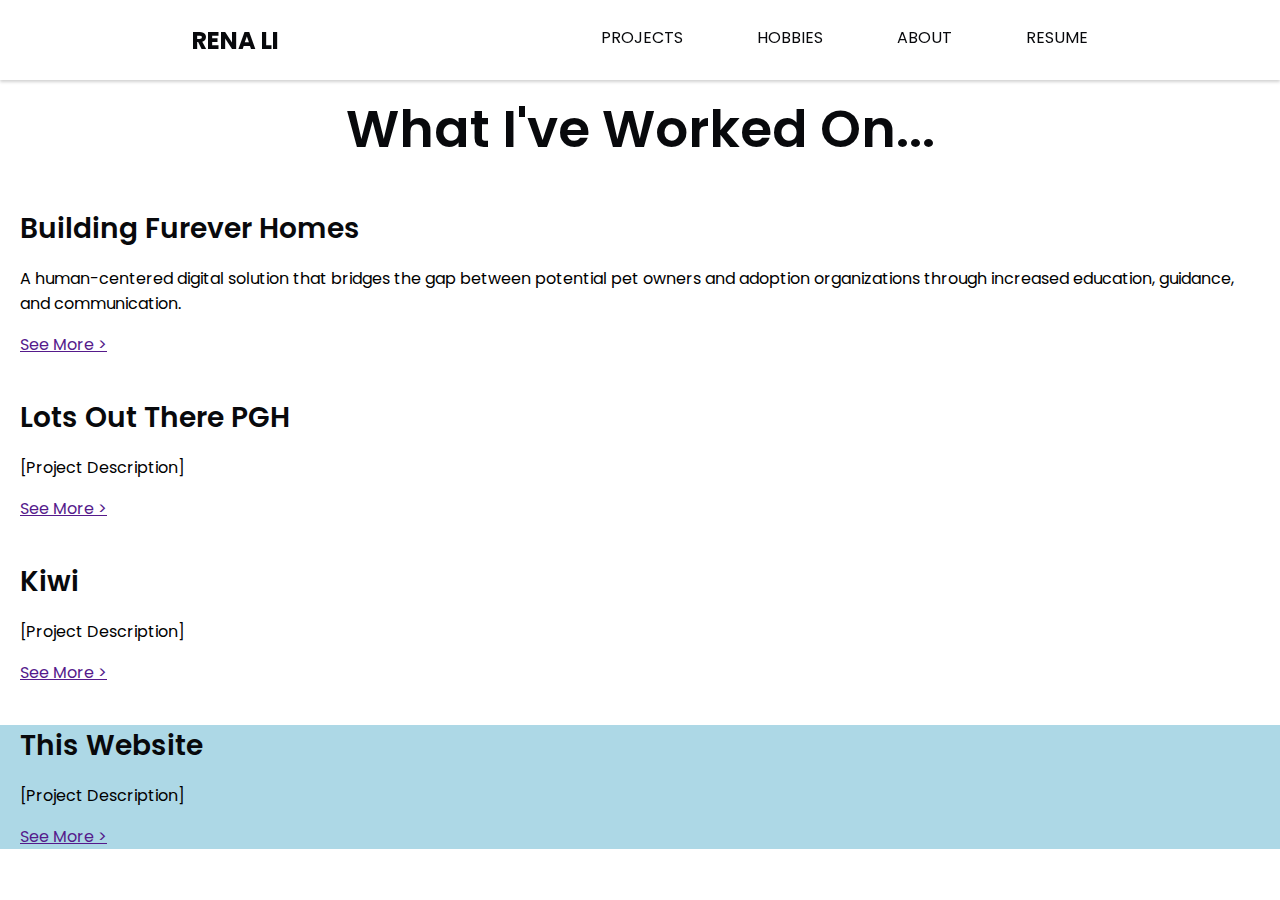
<file: html/old_projects.html>
<!DOCTYPE html>
<html>
  <head>
    <title>My Projects</title>
    <link rel="stylesheet" href="../css/all.css">
    <link rel="stylesheet" href="../css/projects.css">

    <link rel="preconnect" href="https://fonts.googleapis.com">
    <link rel="preconnect" href="https://fonts.gstatic.com" crossorigin>
    <link href="https://fonts.googleapis.com/css2?family=Poppins:wght@400;600;700&family=Roboto&display=swap" rel="stylesheet">
  </head>

  <body>
    <!-- HEADER / NAV BAR -->
    <header>
      <div class="navbar">
        <a class="logo" href="../home.html">Rena Li</a>
  
        <nav>
          <ul>
            <li><a href="projects.html">Projects</a></li>
            <li><a href="hobbies.html">Hobbies</a></li>
            <li><a href="about.html">About</a></li>
            <li><a href="../files/resume.pdf">Resume</a></li>
          </ul>
        </nav>
      </div>
    </header>

    <!-- MAIN -->
    <main>
      <div class="main-container">
        <div>
          <p class="title">What I've Worked On...</p>
        </div>
        <div class="projects">
          <div class="project">
            <div class="proj-info1">
              <p class="proj-title">Building Furever Homes</p>
              <p class="proj-desc">
                A human-centered digital solution that bridges the gap between 
                potential pet owners and adoption organizations through 
                increased education, guidance, and communication.
              </p>
              <a class="proj-link" href="">See More ></a>
            </div>
          </div>
          <div class="project">
            <div class="proj-info2">
              <p class="proj-title">Lots Out There PGH</p>
              <p class="proj-desc">[Project Description]</p>
              <a class="proj-link" href="">See More ></a>
            </div>
          </div>
          <div class="project">
            <div class="proj-info3">
              <p class="proj-title">Kiwi</p>
              <p class="proj-desc">[Project Description]</p>
              <a class="proj-link" href="">See More ></a>
            </div>
          </div>
          <div class="project" style="background-color: lightblue;">
            <div class="proj-info4">
              <p class="proj-title">This Website</p>
              <p class="proj-desc">[Project Description]</p>
              <a class="proj-link" href="">See More ></a>
            </div>
          </div>
        </div>
      </div>
    </main>
    
  </body>
</html>
</file>
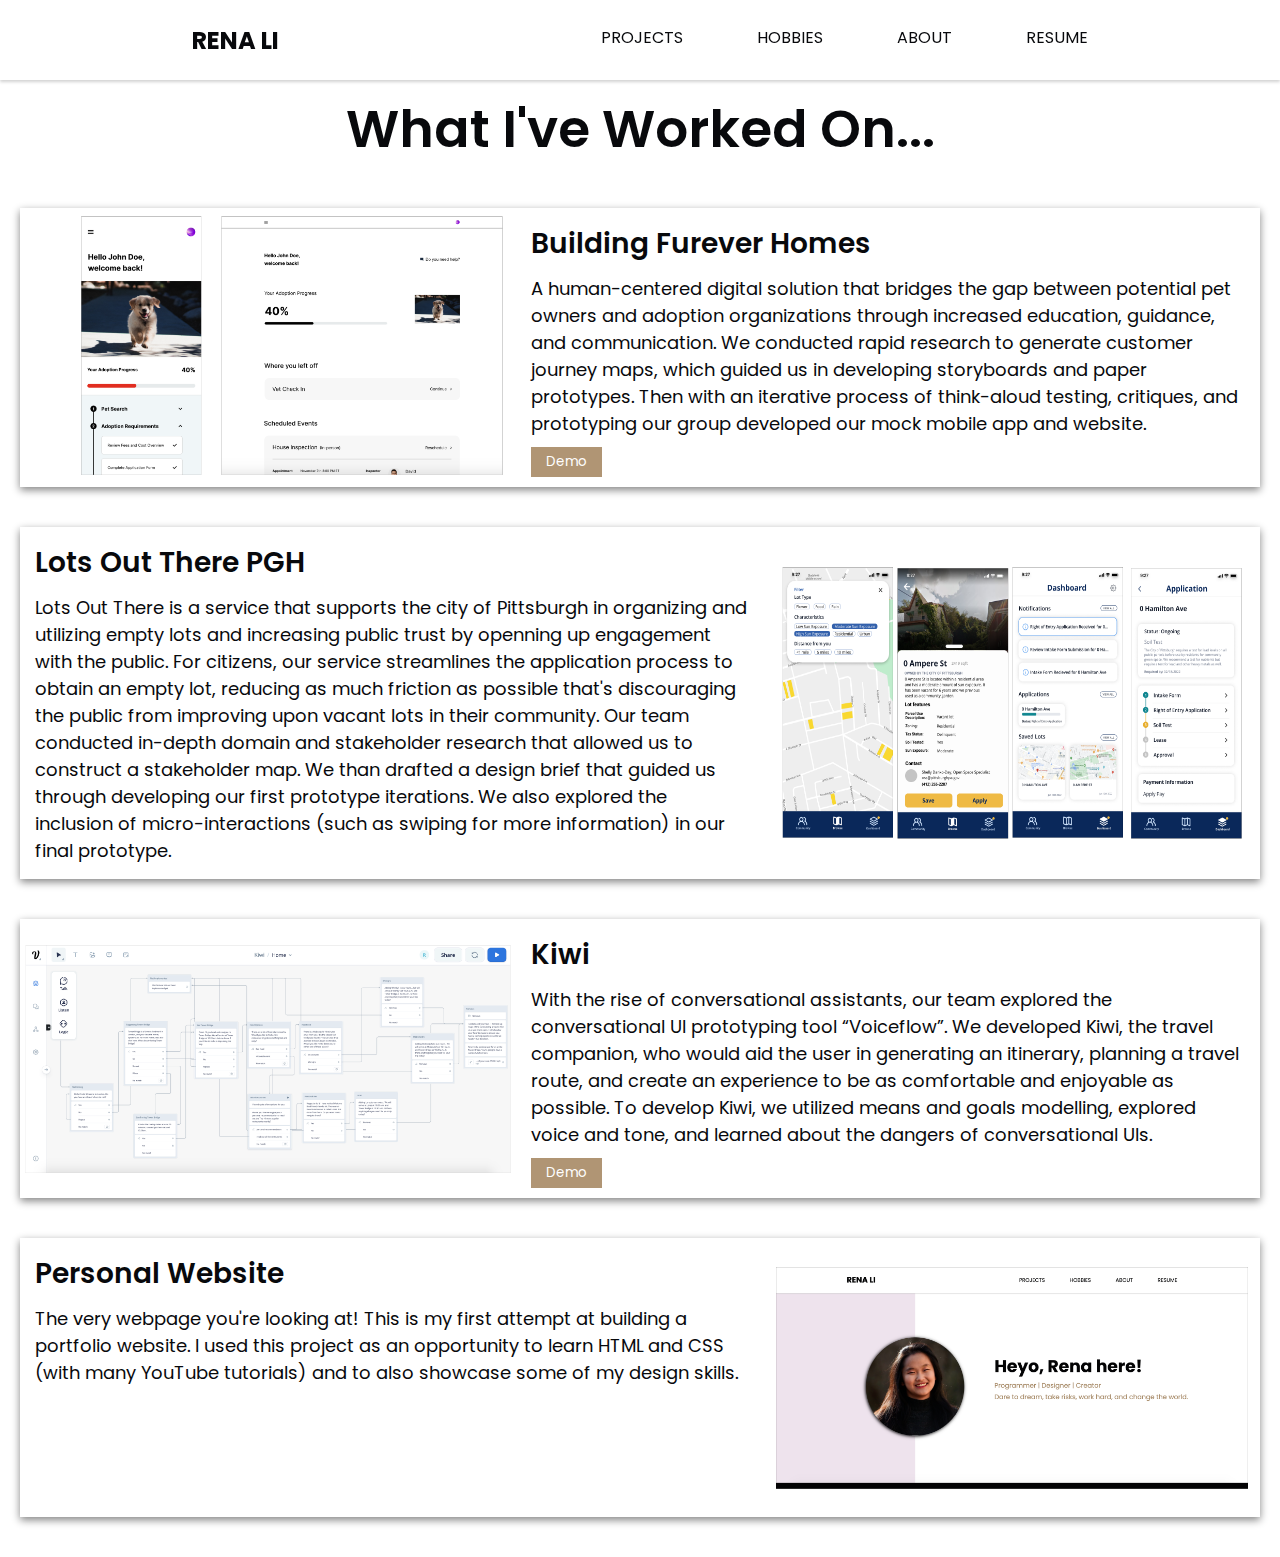
<file: html/projects.html>
<!DOCTYPE html>
<html>
  <head>
    <title>My Projects</title>
    <link rel="stylesheet" href="../css/all.css">
    <link rel="stylesheet" href="../css/projects.css">

    <link rel="preconnect" href="https://fonts.googleapis.com">
    <link rel="preconnect" href="https://fonts.gstatic.com" crossorigin>
    <link href="https://fonts.googleapis.com/css2?family=Poppins:wght@400;600;700&family=Roboto&display=swap" rel="stylesheet">

    <link rel="icon" type="image/svg" href="../images/code-icon.svg">
  </head>

  <body>
    <!-- HEADER / NAV BAR -->
    <header>
      <div class="navbar">
        <a class="logo" href="../index.html">Rena Li</a>
  
        <nav>
          <ul>
            <li><a href="projects.html">Projects</a></li>
            <li><a href="hobbies.html">Hobbies</a></li>
            <li><a href="about.html">About</a></li>
            <li><a href="../files/resume.pdf">Resume</a></li>
          </ul>
        </nav>
      </div>
    </header>

    <!-- MAIN -->
    <main>
      <div class="main-container">
        <div>
          <p class="title">What I've Worked On...</p>
        </div>
        <!-- Building Furever Homes -->
        <div class="project">
          <div class="shadow">
            <img src="../images/buildingfurhomes.png" width="40%">
            <div class="content">
              <div class="inner">
                <p class="proj-title">
                  Building Furever Homes
                </p>
                <p class="desc">
                  A human-centered digital solution that bridges the gap between 
                  potential pet owners and adoption organizations through 
                  increased education, guidance, and communication. We conducted 
                  rapid research to generate customer journey maps, which guided 
                  us in developing storyboards and paper prototypes. Then with an
                  iterative process of think-aloud testing, critiques, and 
                  prototyping our group developed our mock mobile app and website.
                </p>
                <a class="link" href="https://youtu.be/aVuzvYjPbbY">
                  <button class="demo-button">
                    Demo
                  </button>
                </a>
              </div>
            </div>
          </div>
        </div>
        <!-- Lots Out There PGH -->
        <div class="project">
          <div class="shadow">
            <div class="content">
              <div class="inner">
                <p class="proj-title">
                  Lots Out There PGH
                </p>
                <p class="desc">
                  Lots Out There is a service that supports the city of Pittsburgh
                  in organizing and utilizing empty lots and increasing public 
                  trust by openning up engagement with the public. For citizens, 
                  our service streamlines the application process to obtain an 
                  empty lot, reducing as much friction as possible that's 
                  discouraging the public from improving upon vacant lots in their
                  community. Our team conducted in-depth domain and stakeholder 
                  research that allowed us to construct a stakeholder map. We than
                  drafted a design brief that guided us through developing our 
                  first prototype iterations. We also explored the inclusion of 
                  micro-interactions (such as swiping for more information) in 
                  our final prototype.
                </p>
              </div>
            </div>
            <img src="../images/lotsoutthere.png" width="40%">
          </div>
        </div>
        <!-- Kiwi -->
        <div class="project">
          <div class="shadow">
            <img src="../images/kiwi.png" width="40%">
            <div class="content">
            <div class="inner">
              <p class="proj-title">
                Kiwi
              </p>
              <p class="desc">
                With the rise of conversational assistants, our team explored 
                the conversational UI prototyping tool “Voiceflow”. We developed
                Kiwi, the travel companion, who would aid the user in generating
                an itinerary, planning a travel route, and create an experience 
                to be as comfortable and enjoyable as possible. To develop Kiwi,
                we utilized means and goals modelling, explored voice and tone, 
                and learned about the dangers of conversational UIs. 
              </p>
              <a class="link" href="https://youtu.be/W18yNgSHO80">
                <button class="demo-button">
                  Demo
                </button>
              </a>
            </div>
            </div>
          </div>
        </div>
        <!-- Personal Website -->
        <div class="project">
          <div class="shadow">
            <div class="content">
              <div class="inner">
                <p class="proj-title">
                  Personal Website
                </p>
                <p class="desc">
                  The very webpage you're looking at! This is my first attempt at 
                  building a portfolio website. I used this project as an 
                  opportunity to learn HTML and CSS (with many YouTube 
                  tutorials) and to also showcase some of my design skills. 
                </p>
              </div>
            </div>
            <img src="../images/personal.png" width="40%">
          </div> 
        </div>
      </div>
    </main>
    
  </body>
</html>
</file>
<file: css/all.css>
:root {
  --white: rgb(255, 255, 255);
  --purple: rgb(145, 120, 169);
  --pink: rgb(227, 192, 215);
  /* --periwinkle: rgb(188, 180, 228); */
  --periwinkle: rgb(221, 215, 247);
  --light-blue: rgb(149, 172, 216);
  --blue: rgb(59, 105, 164);
  --dark-blue: rgb(13, 65, 122);
  --dark-grey-blue: rgb(73, 88, 125);
  --black: rgb(8, 9, 12);


  --brown: rgb(176, 149, 116);
  --dusty-pink: rgb(240, 230, 239);
}

body {
	margin: 0;
	font-family: 'Poppins';
}

header {
  height: 80px;
  width: 100%;
  position: fixed;

  background: var(--white);
  box-shadow: 0px 2px 3px rgb(210, 210, 210);
}

.navbar {
	width: 70%;
	margin: 0 auto;
}

header::after {
  content: '';
  display: table;
  clear: both;
}

.logo {
  float: left;
  margin-top: 23px;
  margin-bottom: 21px;

  color: var(--black);
  text-decoration: none;
  text-transform: uppercase;
  font-size: 24px;
  font-weight: 700;
}

nav {
  float: right;
}

nav ul {
  margin: 0;
  padding: 0;
  list-style: none;
}

nav li {
  display: inline-block;
  margin-left: 70px;
  padding-top: 25px;
  padding-bottom: 23px;

  position: relative;
}

nav a {
  color: var(--black);
  text-decoration: none;
  text-transform: uppercase;
  font-size: 16px;
}

nav a:hover {
  color: var(--dusty-pink);
}

nav a::before {
  content: '';
  display: block;
  height: 5px;
  background-color: var(--dusty-pink);

  position: absolute;
  top: 0;
  width: 0%;

  transition: all ease-in-out 250ms;
}

nav a:hover::before {
  width: 100%;
}

main {
  padding-top: 80px;
}
</file>
<file: css/home.css>
.main-container {
  background: transparent;
  height: 100%;
  display: grid;
  grid-template-columns: auto auto auto auto auto auto;
}

.color-block, .img-box, .content {
  grid-row: 1 / 2;
}

.color-block {
  background-color: var(--dusty-pink);
  grid-column: 1 / 4;
}

.img-box {
  text-align: center;
  grid-column: 3 / 5;
}

.image {
  object-fit: cover;
  object-position: right top;
  width: 300px;
  height: 300px;

  border-radius: 150px;
  box-shadow: -2px 2px 10px black;

  margin-top: 20vh;
  margin-bottom: 20vh;
}

.content {
  grid-column: 5 / -1;
}

.intro {
  color: var(--black);
  font-size: 52px;
  font-weight: 700;

  margin-top: calc(25vh + 15px);
  margin-bottom: 5px;
}

.paragraph {
  color: var(--brown);
  font-size: 20px;

  margin-top: 0px;
  margin-bottom: 5px;
}

.contact-footer {
  background-color: var(--black);
  /* box-shadow: 0px -2px 3px rgb(210, 210, 210); */

  width: 100%;
  height: 100%;
}

.inner {
  padding: 2em 0 2em 0;
  margin: 0 10%;
  max-width: 65em;
  width: calc(100% - 6em);
}

.contact-header {
  color: var(--white);
  font-size: 24px;
  font-weight: 600;

  margin: 0 0;
}

hr {
  width: 12%;
  text-align: left;
  margin-left: 0;
  margin-bottom: 35px;

  height: 3px;
  border-width: 0;
  color: var(--white);
  background-color: var(--white);
}

.contact-blurb {
  color: var(--white);
  font-size: 18px;
  /* font-weight: 600; */

  margin: 0 auto 15px auto;
}

.contacts {
  color: var(--white);
  font-size: 14px;

  list-style: none;

  margin: 0 auto;
}

.link {
  color: var(--white);
  text-decoration: underline;
}
</file>
<file: css/about.css>
.main-container {
  background: transparent;
  height: 100%;
  display: grid;
  grid-template-columns: 50% 50%;
}

.text {
  /* width: 100%; */
  padding-left: 25%;
}

.title {
  color: var(--black);
  font-size: 48px;
  font-weight: 600;

  margin-top: 25px;
  margin-bottom: 0px;
  text-align: left;
}

hr {
  width: 50%;
  text-align: left;
  margin-left: 0;
  margin-bottom: 40px;

  height: 3px;
  border-width: 0;
  color: var(--white);
  background-color: var(--black);
}

.skill-list {
  display: grid;
  grid-template-columns: auto auto;
}

.image-col {
  width: 100%;
}

.image {
  padding-top: 25px;
  padding: 25px 20% 0 20%;
}

.collage {
  object-fit: cover;
  width: 380px;

  border-radius: 25px;
}
</file>
<file: css/hobbies.css>
main {
  padding-top: 80px;
}

.heading {
  color: var(--black);
  font-size: 52px;
  font-weight: 600;

  margin: 10px 0px;
  text-align: center;
}

.post-container {
  width: 70%;
  margin: auto;
  display: grid;
  grid-template-columns: auto auto;
}

.post {
  margin: 15px 15px;
}

.video-container {
  width: 70%;
  margin: auto;
  display: grid;
  grid-template-columns: auto auto;
}

.video {
  margin: 5px 5px;
}
</file>
<file: css/projects.css>
.title {
  color: var(--black);
  font-size: 52px;
  font-weight: 600;

  margin: 10px 0px;
  text-align: center;
}

.project {
  padding: 0 20px 0;
  margin: 40px 0px;
}

.shadow {
  display: flex;
  flex-direction: row;

  box-shadow: 0px 3px 8px rgb(131, 131, 131);
}

.content {
  display: flex;
  flex-direction: column;
  width: 60%;

  padding: 5px 15px 5px;
}

.proj-title {
  color: var(--black);
  font-size: 28px;
  font-weight: 600;

  margin: 10px 0px 10px 0px;
  text-align: left;
}

.desc {
  color: var(--black);
  font-size: 18px;

  margin: 0px 0px 10px 0px;
  text-align: left;
}

.link {
  color: var(--black);
  text-decoration: underline;
}

.demo-button {
  background: var(--brown);
  color: white;
  font-family: Poppins;
  cursor: pointer;

  border: none;
  padding: 5px 15px;
}
</file>
